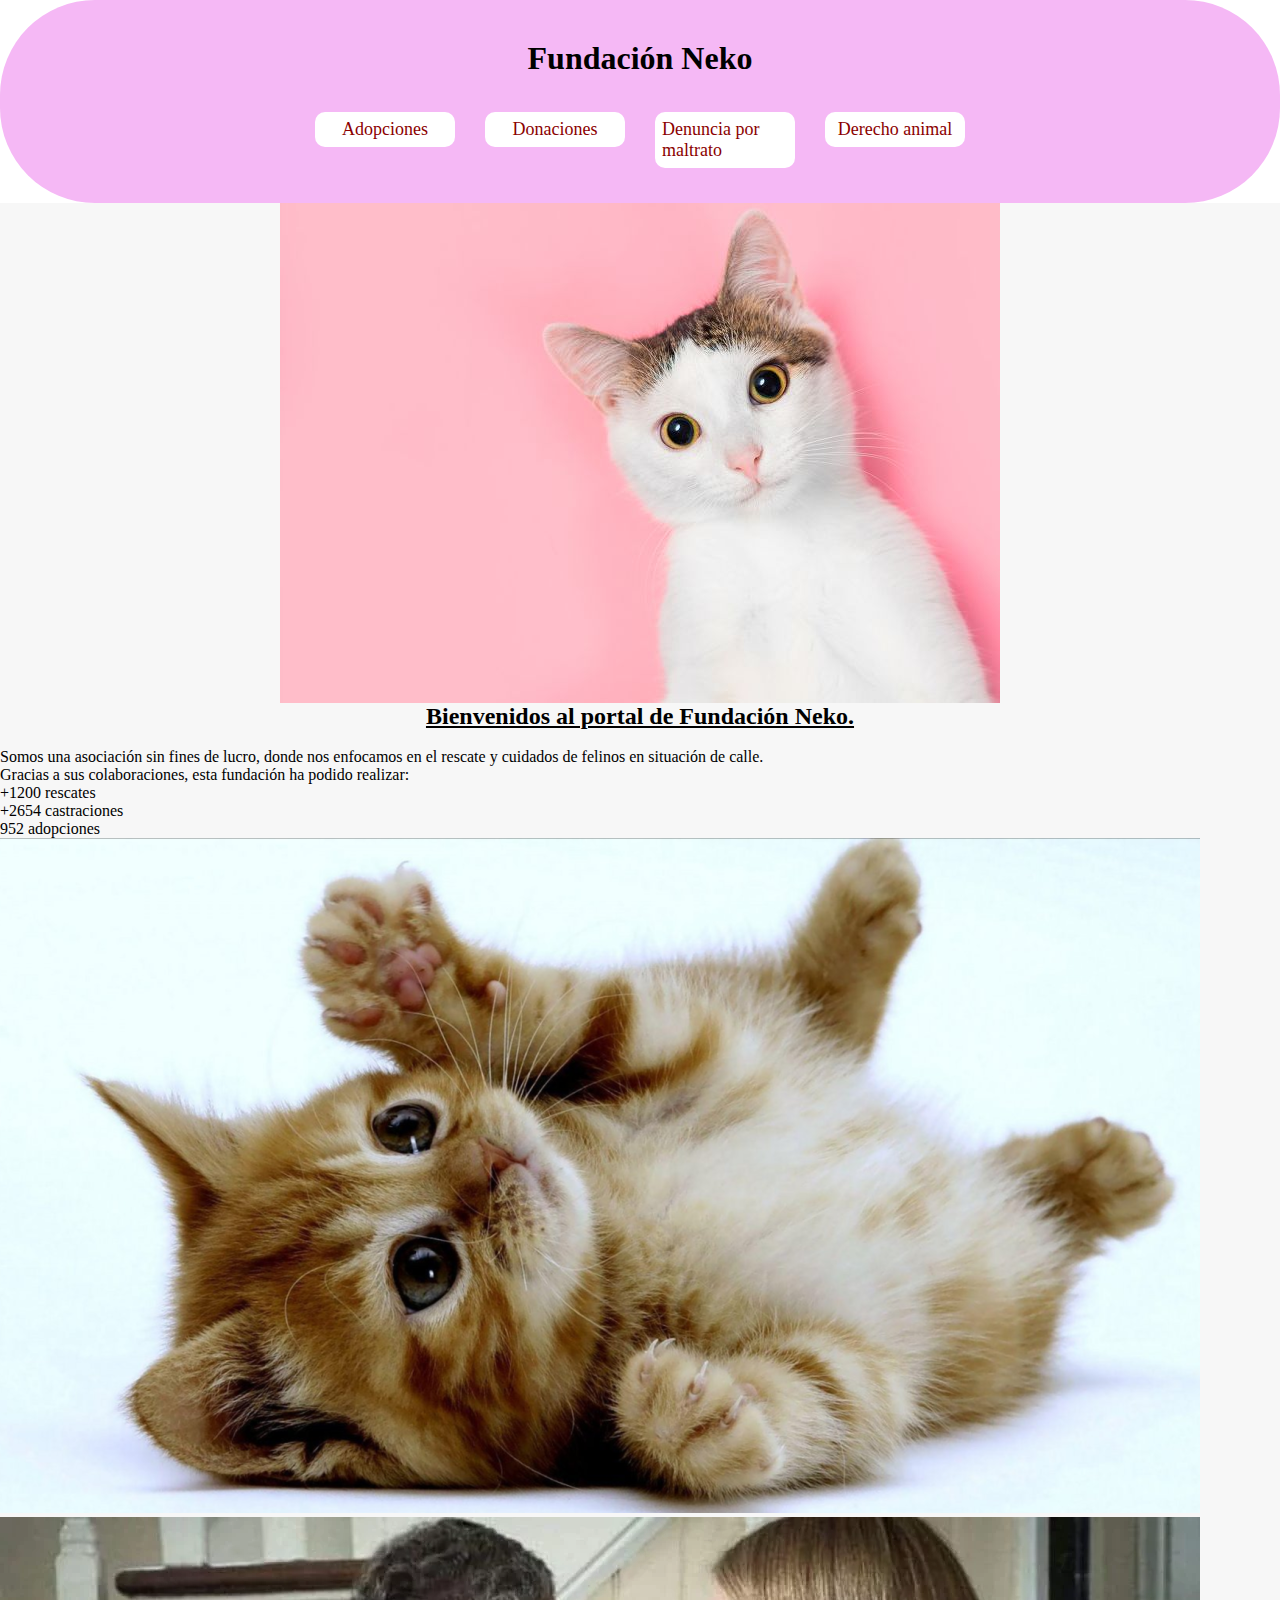
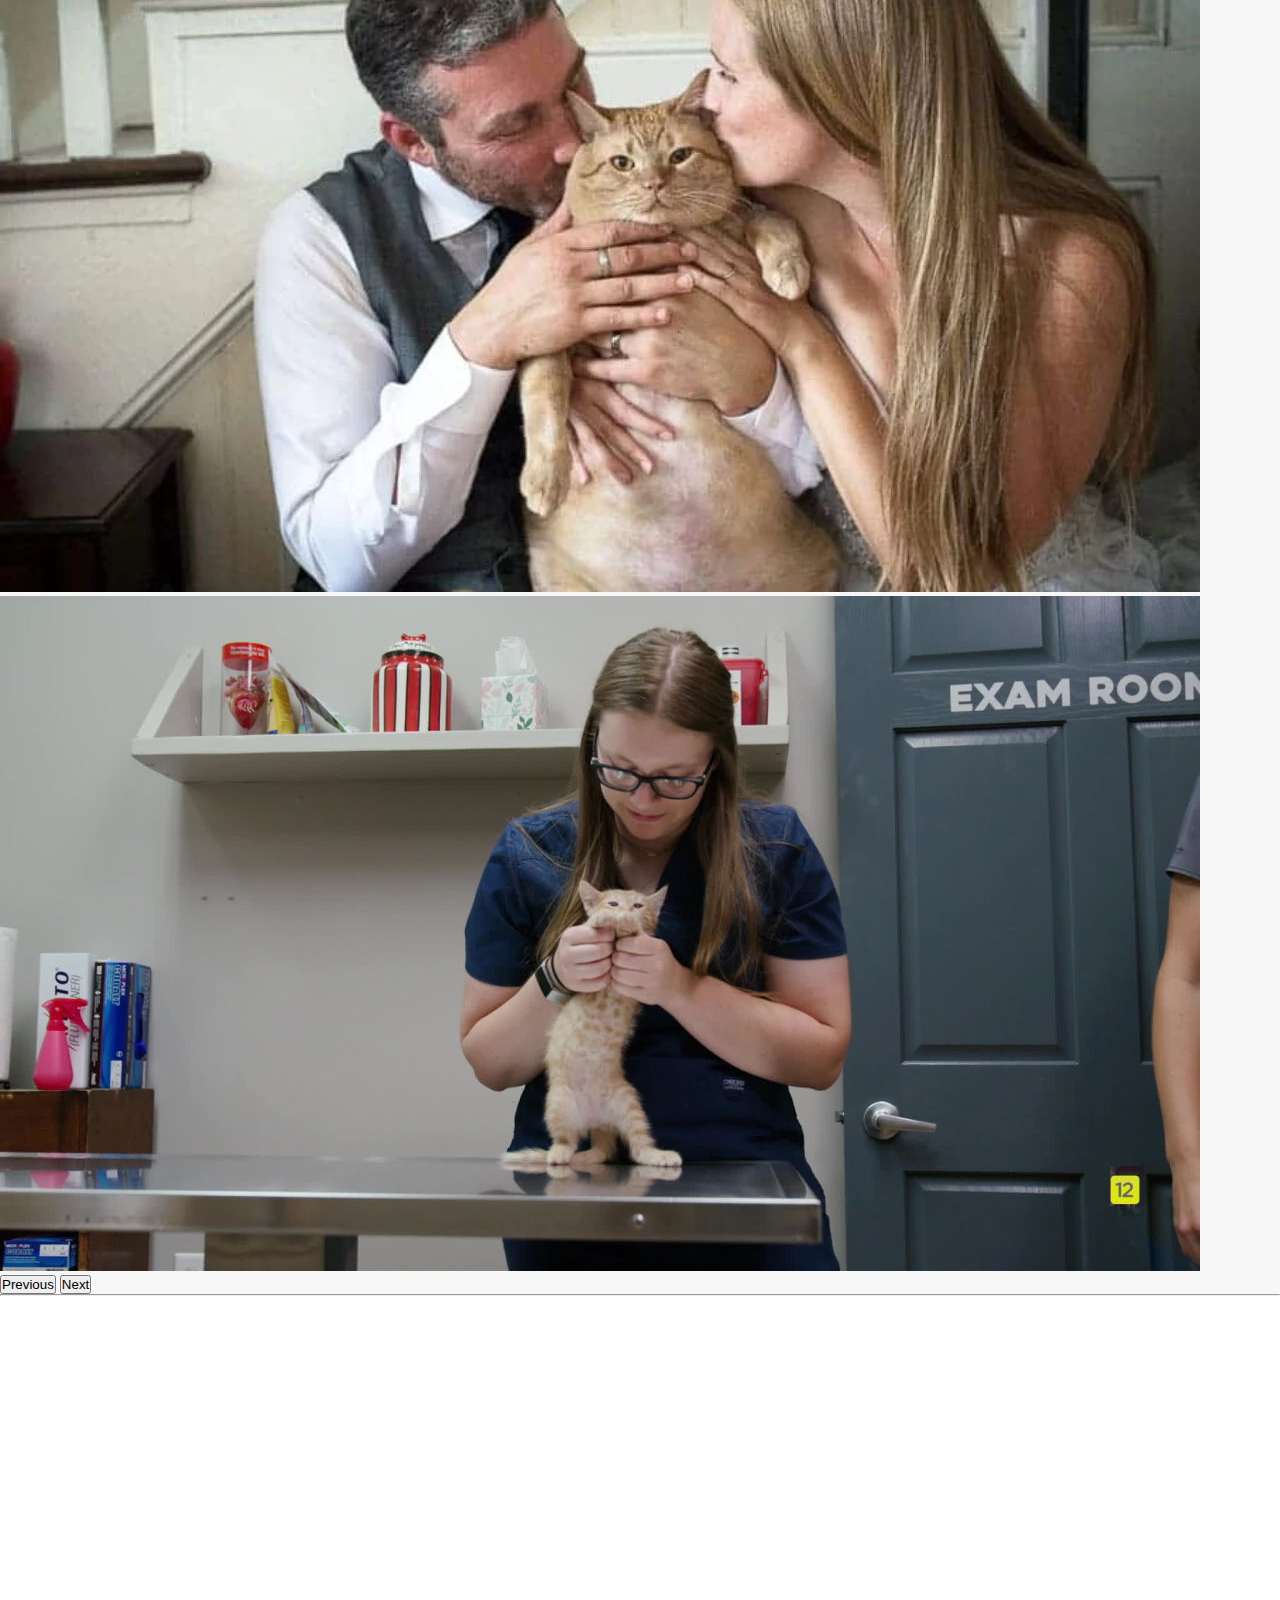
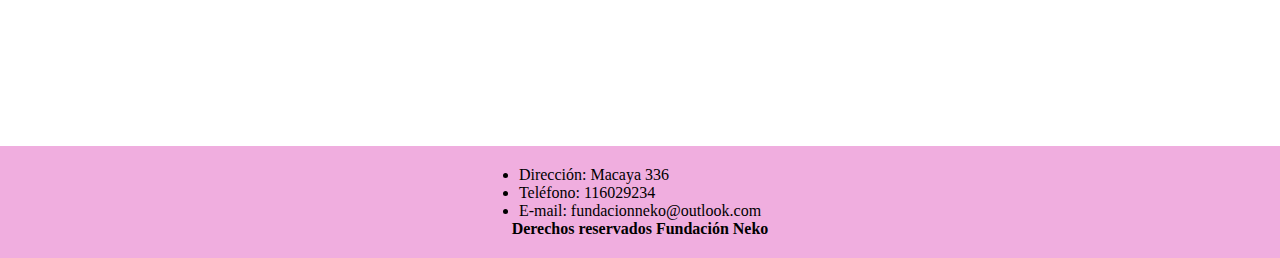
<file: index.html>
<!DOCTYPE html>
<html lang="en">
<head>
    <meta charset="UTF-8">
    <meta name="viewport" content="width=device-width, initial-scale=1.0">
    <title>Fundación Neko</title>
    <link rel="stylesheet" href="./css/style.css">
    <link href="https://cdn.jsdelivr.net/npm/bootstrap@5.3.8/dist/css/bootstrap.min.css" rel="stylesheet" integrity="sha384-sRIl4kxILFvY47J16cr9ZwB07vP4J8+LH7qKQnuqkuIAvNWLzeN8tE5YBujZqJLB" crossorigin="anonymous">
</head>
<body>
    <header>
        <h1>Fundación Neko</h1>
        <div>
            <nav class="link2">
                <ul>
                    <li>
                        <a href="./pages/adoptar.html">Adopciones</a>
                    </li>
                    <li>
                        <a href="./pages/donacion.html">Donaciones</a>
                    </li>
                    <li>
                        <a href="./pages/denuncias.html">Denuncia por maltrato</a>
                    </li>
                    <li>
                        <a href="./pages/derechoanimal.html">Derecho animal</a>
                    </li>
                </ul>
            </nav>
        </div>
    </header>
    <main>
        <section class="minino">
            <img class="blanquito" src="./image/de-donde-vienen-los-gatos.jpg" alt="Imagen de gato de dos colores">
        </section>
        <section>
            <h2>Bienvenidos al portal de Fundación Neko.</h2>
            <p>
                <br> Somos una asociación sin fines de lucro, donde nos enfocamos en el rescate y cuidados de felinos en
                situación de calle.
                <br>Gracias a sus colaboraciones, esta fundación ha podido realizar:
            </p>
        </section>
        <section>
            <ul>
                <li>+1200 rescates</li>
                <li>+2654 castraciones</li>
                <li>952 adopciones</li>
            </ul>
        </section>
        <section>
            <div id="carouselExampleFade" class="carousel slide carousel-fade ester3">
                <div class="carousel-inner">
                    <div class="carousel-item active">
                        <img src="./image/michi1.jpg" class="d-block w-100" alt="gatitonaranja">
                    </div>
                    <div class="carousel-item">
                        <img src="./image/michi2.jpg" class="d-block w-100" alt="gatitoydueña">
                    </div>
                    <div class="carousel-item">
                        <img src="./image/michi3.jpg" class="d-block w-100" alt="veterinario">
                    </div>
                </div>
                <button class="carousel-control-prev" type="button" data-bs-target="#carouselExampleFade" data-bs-slide="prev">
                    <span class="carousel-control-prev-icon" aria-hidden="true"></span>
                    <span class="visually-hidden">Previous</span>
                </button>
                <button class="carousel-control-next" type="button" data-bs-target="#carouselExampleFade" data-bs-slide="next">
                    <span class="carousel-control-next-icon" aria-hidden="true"></span>
                    <span class="visually-hidden">Next</span>
                 </button>
            </div>
        </section>
    </main>
    <hr>
    <aside>
        <div class="mapa">
            <iframe
            src="https://www.google.com/maps/embed?pb=!4v1763528163254!6m8!1m7!1sa3dBkswBoqMpxd2LDzC5KQ!2m2!1d-35.12043183327302!2d-60.49271686217921!3f143.1950893273045!4f-8.36155880416824!5f0.7820865974627469"
            width="600" height="450" style="border:0;" allowfullscreen="" loading="lazy"
            referrerpolicy="no-referrer-when-downgrade"></iframe>
        </div>
    </aside>        
    <footer>
        <ul>
            <li>Dirección: Macaya 336</li>
            <li>Teléfono: 116029234</li>
            <li>E-mail: fundacionneko@outlook.com</li>
        </ul>
        <p><strong>Derechos reservados Fundación Neko</strong></p>
    </footer>
    <script src="https://cdn.jsdelivr.net/npm/bootstrap@5.3.8/dist/js/bootstrap.bundle.min.js" integrity="sha384-FKyoEForCGlyvwx9Hj09JcYn3nv7wiPVlz7YYwJrWVcXK/BmnVDxM+D2scQbITxI" crossorigin="anonymous"></script>
</body>
</html>
</file>
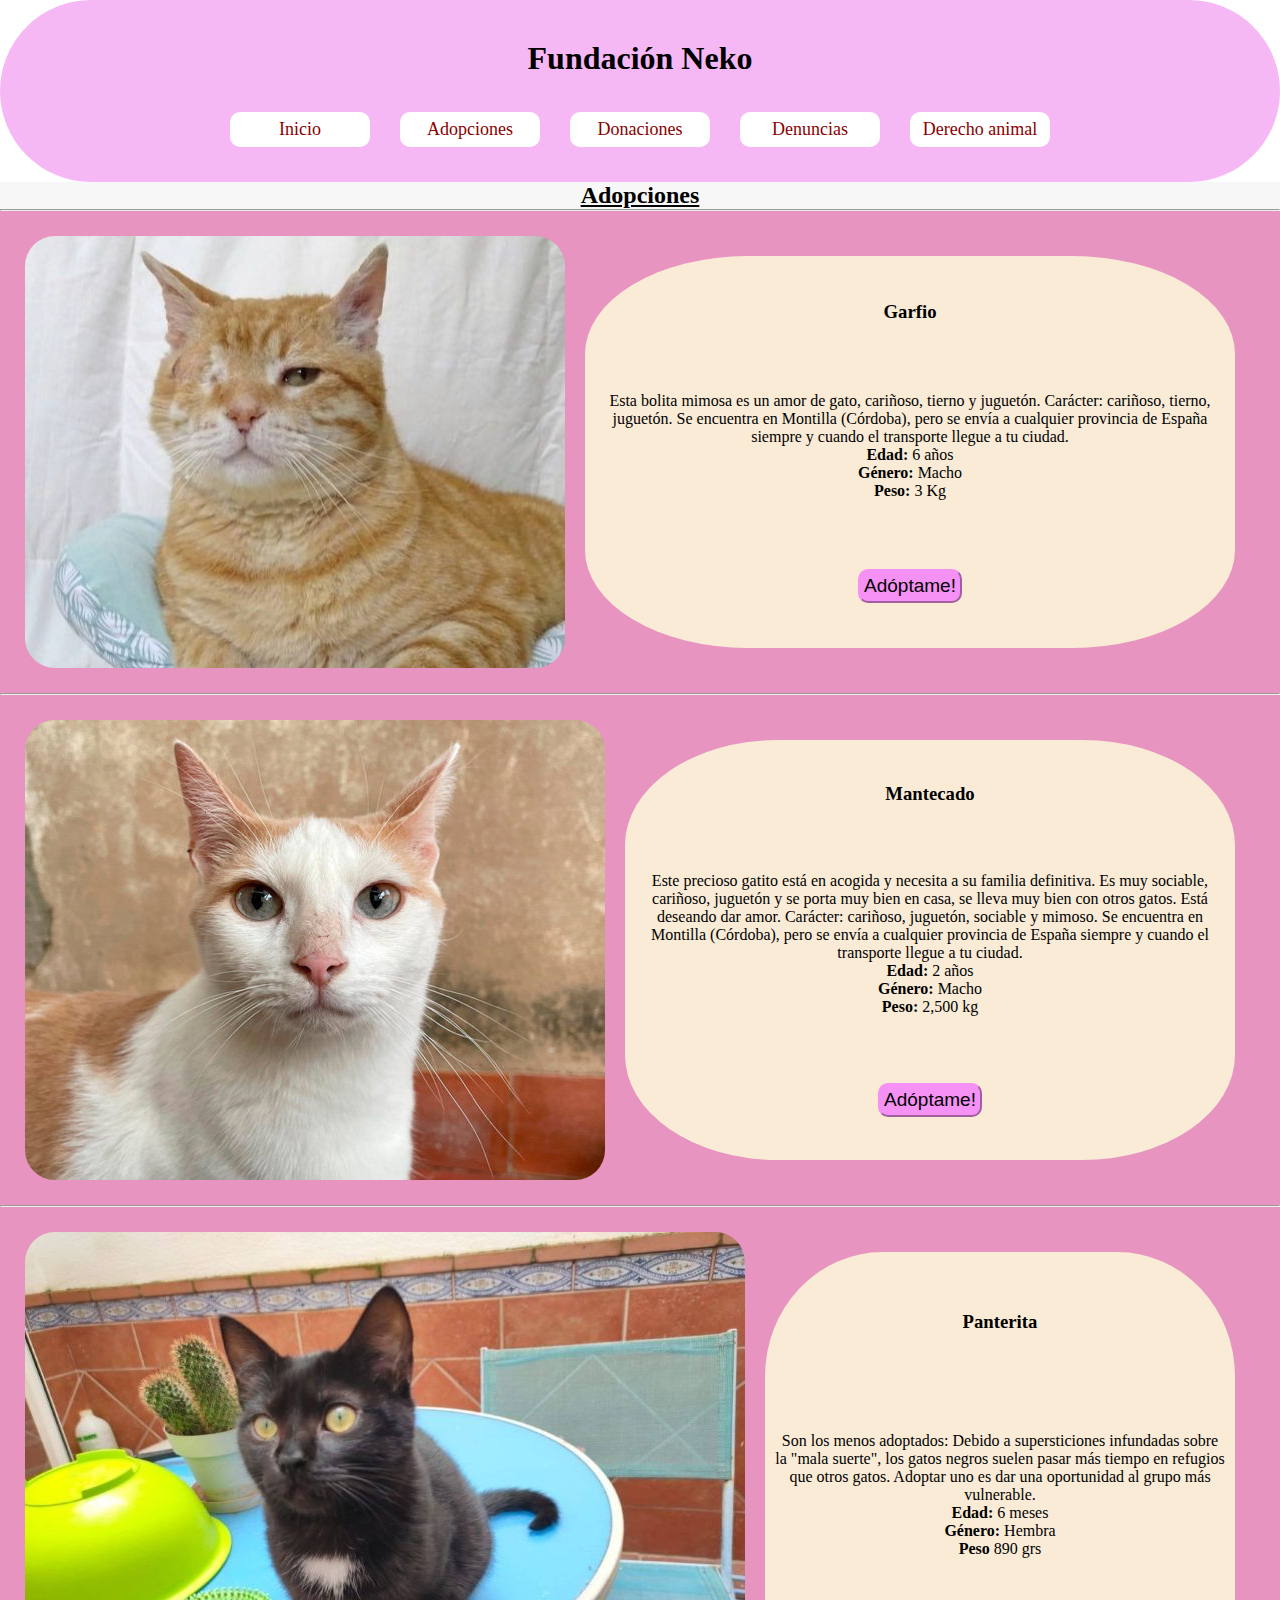
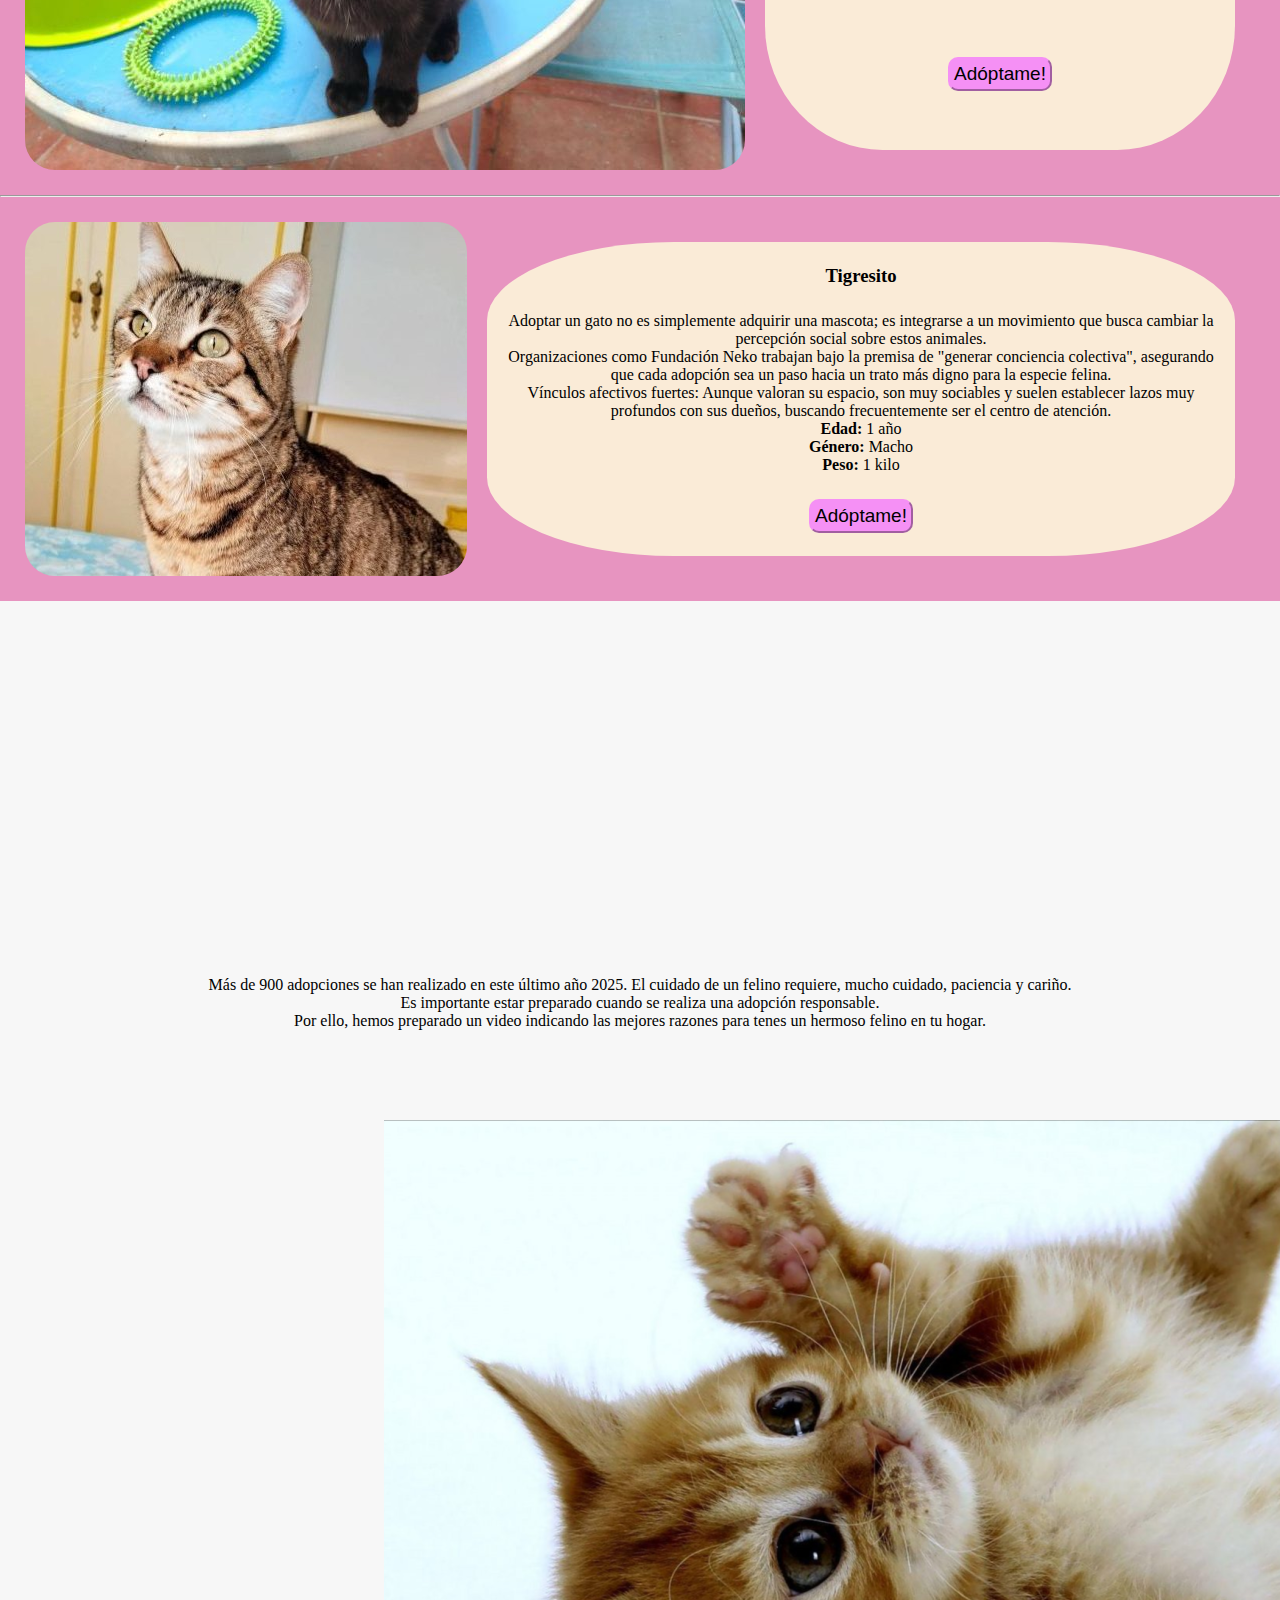
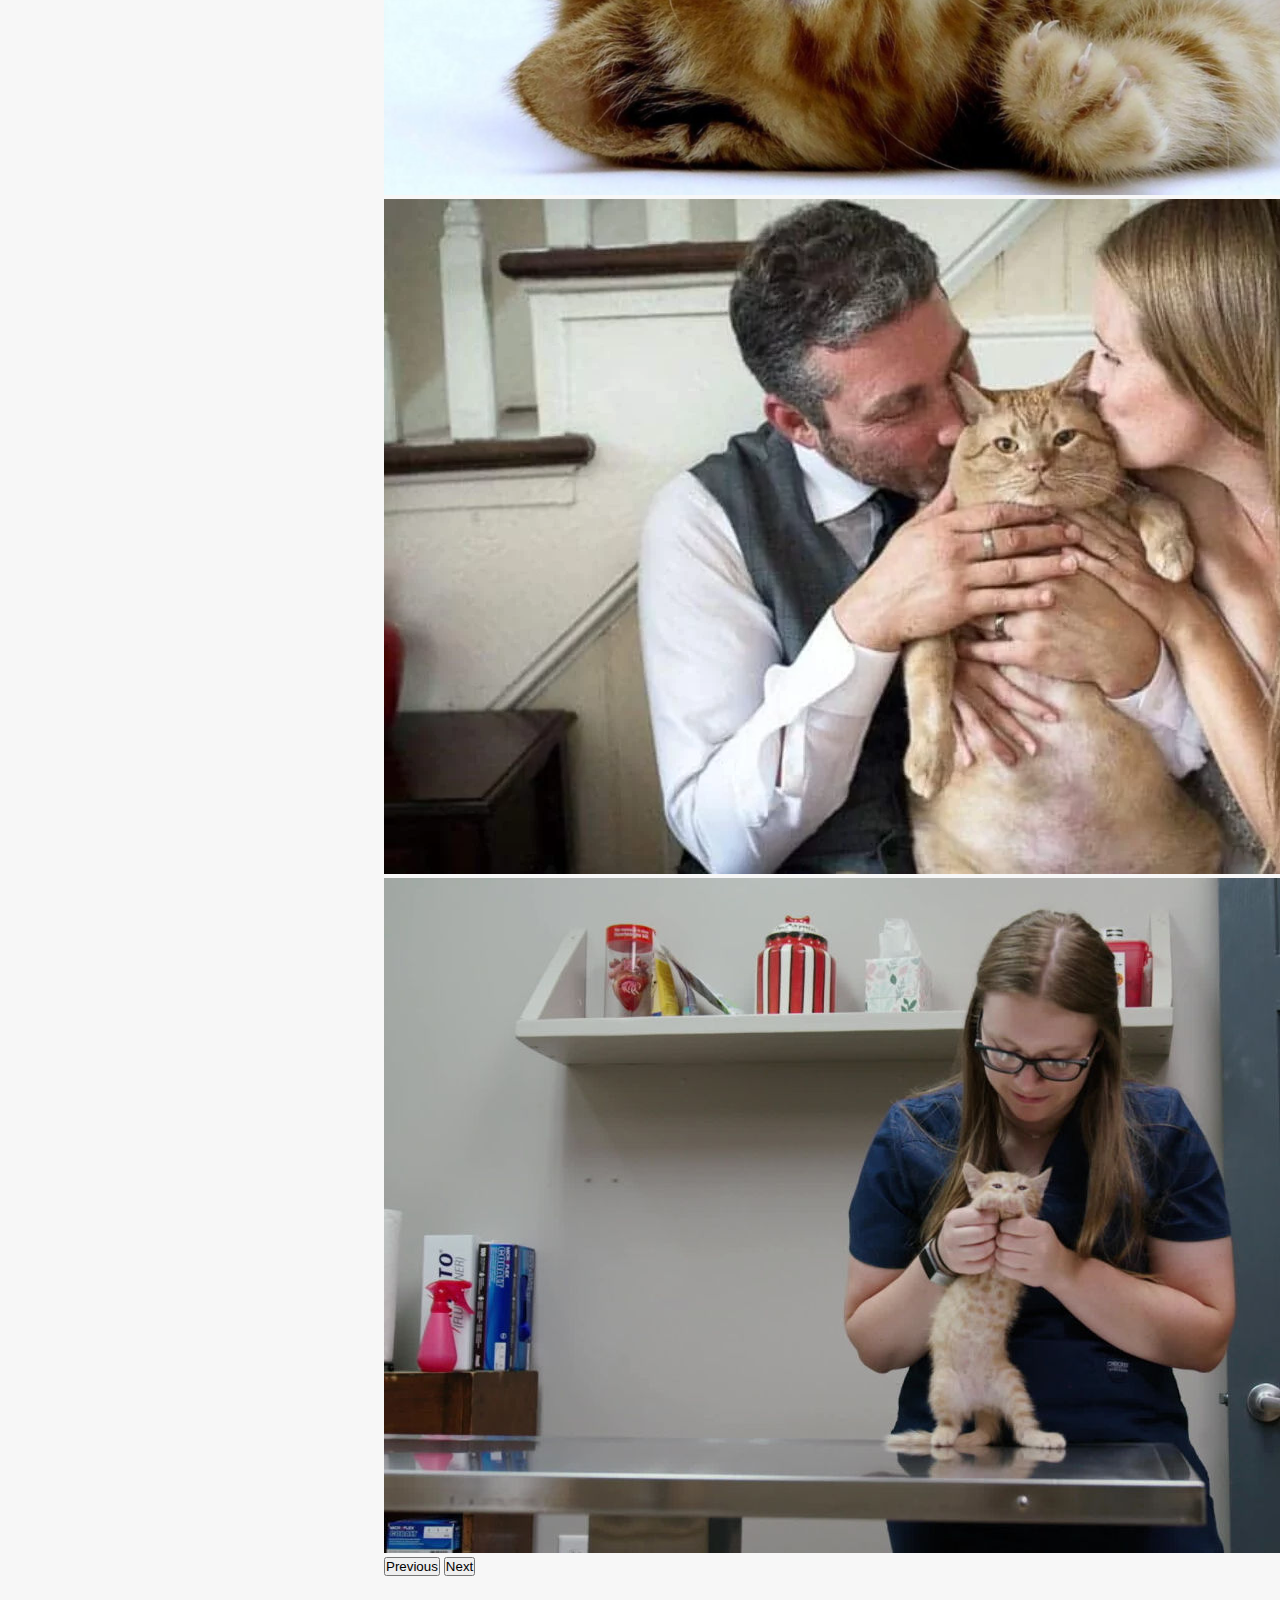
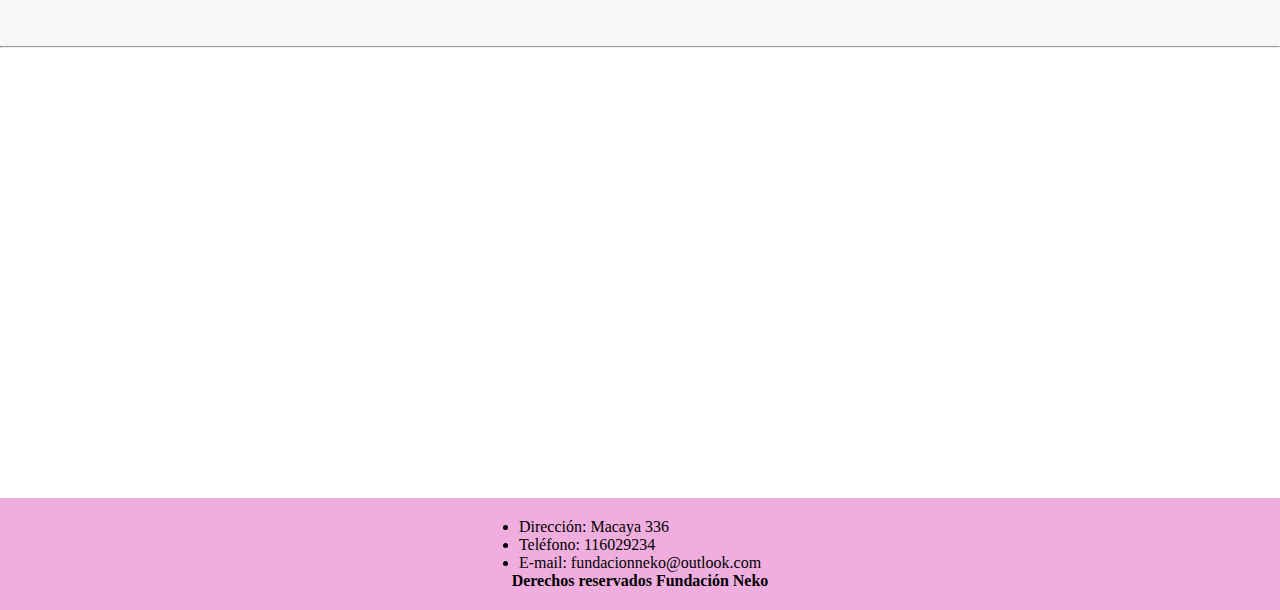
<file: pages/adoptar.html>
<!DOCTYPE html>
<html lang="en">

<head>
    <meta charset="UTF-8">
    <meta name="viewport" content="width=device-width, initial-scale=1.0">
    <title>Adopciones</title>
    <link href="https://cdn.jsdelivr.net/npm/bootstrap@5.3.8/dist/css/bootstrap.min.css" rel="stylesheet" integrity="sha384-sRIl4kxILFvY47J16cr9ZwB07vP4J8+LH7qKQnuqkuIAvNWLzeN8tE5YBujZqJLB" crossorigin="anonymous">
    <link rel="stylesheet" href="../css/style.css">
</head>
<body>
    <header>
        <h1>Fundación Neko</h1>
        <div>
            <nav class="link2">
                <ul>
                    <li>
                        <a href="../index.html">Inicio</a>
                    </li>
                    <li>
                        <a href="./adoptar.html">Adopciones</a>
                    </li>
                    <li>
                        <a href="./donacion.html">Donaciones</a>
                    </li>
                    <li>
                        <a href="./denuncias.html">Denuncias</a>
                    </li>
                    <li>
                        <a href="./derechoanimal.html">Derecho animal</a>
                    </li>
                </ul>
            </nav>
        </div>
    </header>
    <main>
        <h2>Adopciones</h2>
        <hr>
        <section class="cuerpoadopcion">
            <div class="adopcionescat">
                <img class="img1" src="../image/adopcion 1 garfio.jpg" alt="Garfio">
                <div class="adopt1"> 
                    <h3>Garfio</h3>
                    <p class="adopt2">
                        Esta bolita mimosa es un amor de gato, cariñoso, tierno y juguetón.
                        Carácter: cariñoso, tierno, juguetón.
                        Se encuentra en Montilla (Córdoba), pero se envía a cualquier provincia de España siempre y cuando el transporte llegue a tu ciudad.
                       <br><strong>Edad:</strong> 6 años
                       <br><strong>Género:</strong> Macho
                       <br><strong>Peso:</strong> 3 Kg
                    </p>
                    <button class="boton">Adóptame!</button>
                </div>
            </div>
            <hr>
            <div class="adopcionescat">
                <img class="img1" src="../image/adopcion 2.jpg" alt="Mantecado">
                <div class="adopt1">
                    <h3>Mantecado</h3>
                    <p>
                        Este precioso gatito está en acogida y necesita a su familia definitiva. Es muy sociable, cariñoso, juguetón y se porta muy bien en casa, se lleva muy bien con otros gatos. Está deseando dar amor.
                        Carácter: cariñoso, juguetón, sociable y mimoso.
                        Se encuentra en Montilla (Córdoba), pero se envía a cualquier provincia de España siempre y cuando el transporte llegue a tu ciudad.
                        <br><strong>Edad:</strong> 2 años
                        <br><strong>Género:</strong> Macho
                        <br><strong>Peso:</strong> 2,500 kg
                    </p>
                    <button class="boton">Adóptame!</button>
                </div>
            </div>
            <hr>
            <div class="adopcionescat">
                <img class="img1" src="../image/adopcion 3pantera.jpg" alt="Pantera">
                <div class="adopt1">
                    <h3>Panterita</h3>
                    <p>
                        Son los menos adoptados: Debido a supersticiones infundadas sobre la "mala suerte", los gatos negros suelen pasar más tiempo en refugios que otros gatos. 
                        Adoptar uno es dar una oportunidad al grupo más vulnerable.
                        <br><strong>Edad:</strong> 6 meses
                        <br><strong>Género:</strong> Hembra
                        <br><strong>Peso</strong> 890 grs
                    </p>
                    <button class="boton">Adóptame!</button>
                </div>
            </div>
            <hr>
            <div class="adopcionescat">
                <img class="img1" src="../image/adopcion 4tigresito.jpg" alt="Tigresito">
                <div class="adopt1">
                    <h3>Tigresito</h3>
                    <p>
                        Adoptar un gato no es simplemente adquirir una mascota; es integrarse a un movimiento que busca cambiar la percepción social sobre estos animales. 
                        <br>Organizaciones como Fundación Neko trabajan bajo la premisa de "generar conciencia colectiva", asegurando que cada adopción sea un paso hacia un trato más digno para la especie felina.
                        <br>Vínculos afectivos fuertes: Aunque valoran su espacio, son muy sociables y suelen establecer lazos muy profundos con sus dueños, 
                        buscando frecuentemente ser el centro de atención.
                        <br><strong>Edad:</strong> 1 año
                        <br><strong>Género:</strong> Macho
                        <br><strong> Peso:</strong> 1 kilo
                    </p>
                    <button class="boton">Adóptame!</button>
                </div>
            </div>
        </section>
        <div class="videocat">
            <iframe width="560" height="315" src="https://www.youtube.com/embed/cNE1ZHIylkY?si=CpvoVI4Bv6gSAH8X"
            title="YouTube video player" frameborder="0"
            allow="accelerometer; autoplay; clipboard-write; encrypted-media; gyroscope; picture-in-picture; web-share"
            referrerpolicy="strict-origin-when-cross-origin" allowfullscreen></iframe>
        </div>
        <section class="esqcat2">    
            <p>Más de 900 adopciones se han realizado en este último año 2025. El cuidado de un felino requiere, mucho
                cuidado, paciencia y cariño.
                <br> Es importante estar preparado cuando se realiza una adopción responsable.
                <br>Por ello, hemos preparado un video indicando las mejores razones para tenes un hermoso felino en tu
                hogar.
            </p>
        </section>
        <section class="ester4">
            <div id="carouselExampleFade" class="carousel slide carousel-fade ester3">
                <div class="carousel-inner">
                    <div class="carousel-item active">
                        <img src="../image/michi1.jpg" class="d-block w-100" alt="gatitonaranja">
                    </div>
                    <div class="carousel-item">
                        <img src="../image/michi2.jpg" class="d-block w-100" alt="gatitoydueña">
                    </div>
                    <div class="carousel-item">
                        <img src="../image/michi3.jpg" class="d-block w-100" alt="veterinario">
                    </div>
                </div>
                <button class="carousel-control-prev" type="button" data-bs-target="#carouselExampleFade" data-bs-slide="prev">
                    <span class="carousel-control-prev-icon" aria-hidden="true"></span>
                    <span class="visually-hidden">Previous</span>
                </button>
                <button class="carousel-control-next" type="button" data-bs-target="#carouselExampleFade" data-bs-slide="next">
                    <span class="carousel-control-next-icon" aria-hidden="true"></span>
                    <span class="visually-hidden">Next</span>
                 </button>
            </div>
        </section>
    </main>
    <hr>
    <aside>
        <div class="mapa">
            <iframe
            src="https://www.google.com/maps/embed?pb=!4v1763528163254!6m8!1m7!1sa3dBkswBoqMpxd2LDzC5KQ!2m2!1d-35.12043183327302!2d-60.49271686217921!3f143.1950893273045!4f-8.36155880416824!5f0.7820865974627469"
            width="600" height="450" style="border:0;" allowfullscreen="" loading="lazy"
            referrerpolicy="no-referrer-when-downgrade"></iframe>
        </div>
    </aside>    
    <footer>
        <ul>
            <li>Dirección: Macaya 336</li>
            <li>Teléfono: 116029234</li>
            <li>E-mail: fundacionneko@outlook.com</li>
        </ul>
        <strong>Derechos reservados Fundación Neko</strong>
    </footer>
    <script src="https://cdn.jsdelivr.net/npm/bootstrap@5.3.8/dist/js/bootstrap.bundle.min.js" integrity="sha384-FKyoEForCGlyvwx9Hj09JcYn3nv7wiPVlz7YYwJrWVcXK/BmnVDxM+D2scQbITxI" crossorigin="anonymous"></script>
</body>
</html>
</file>
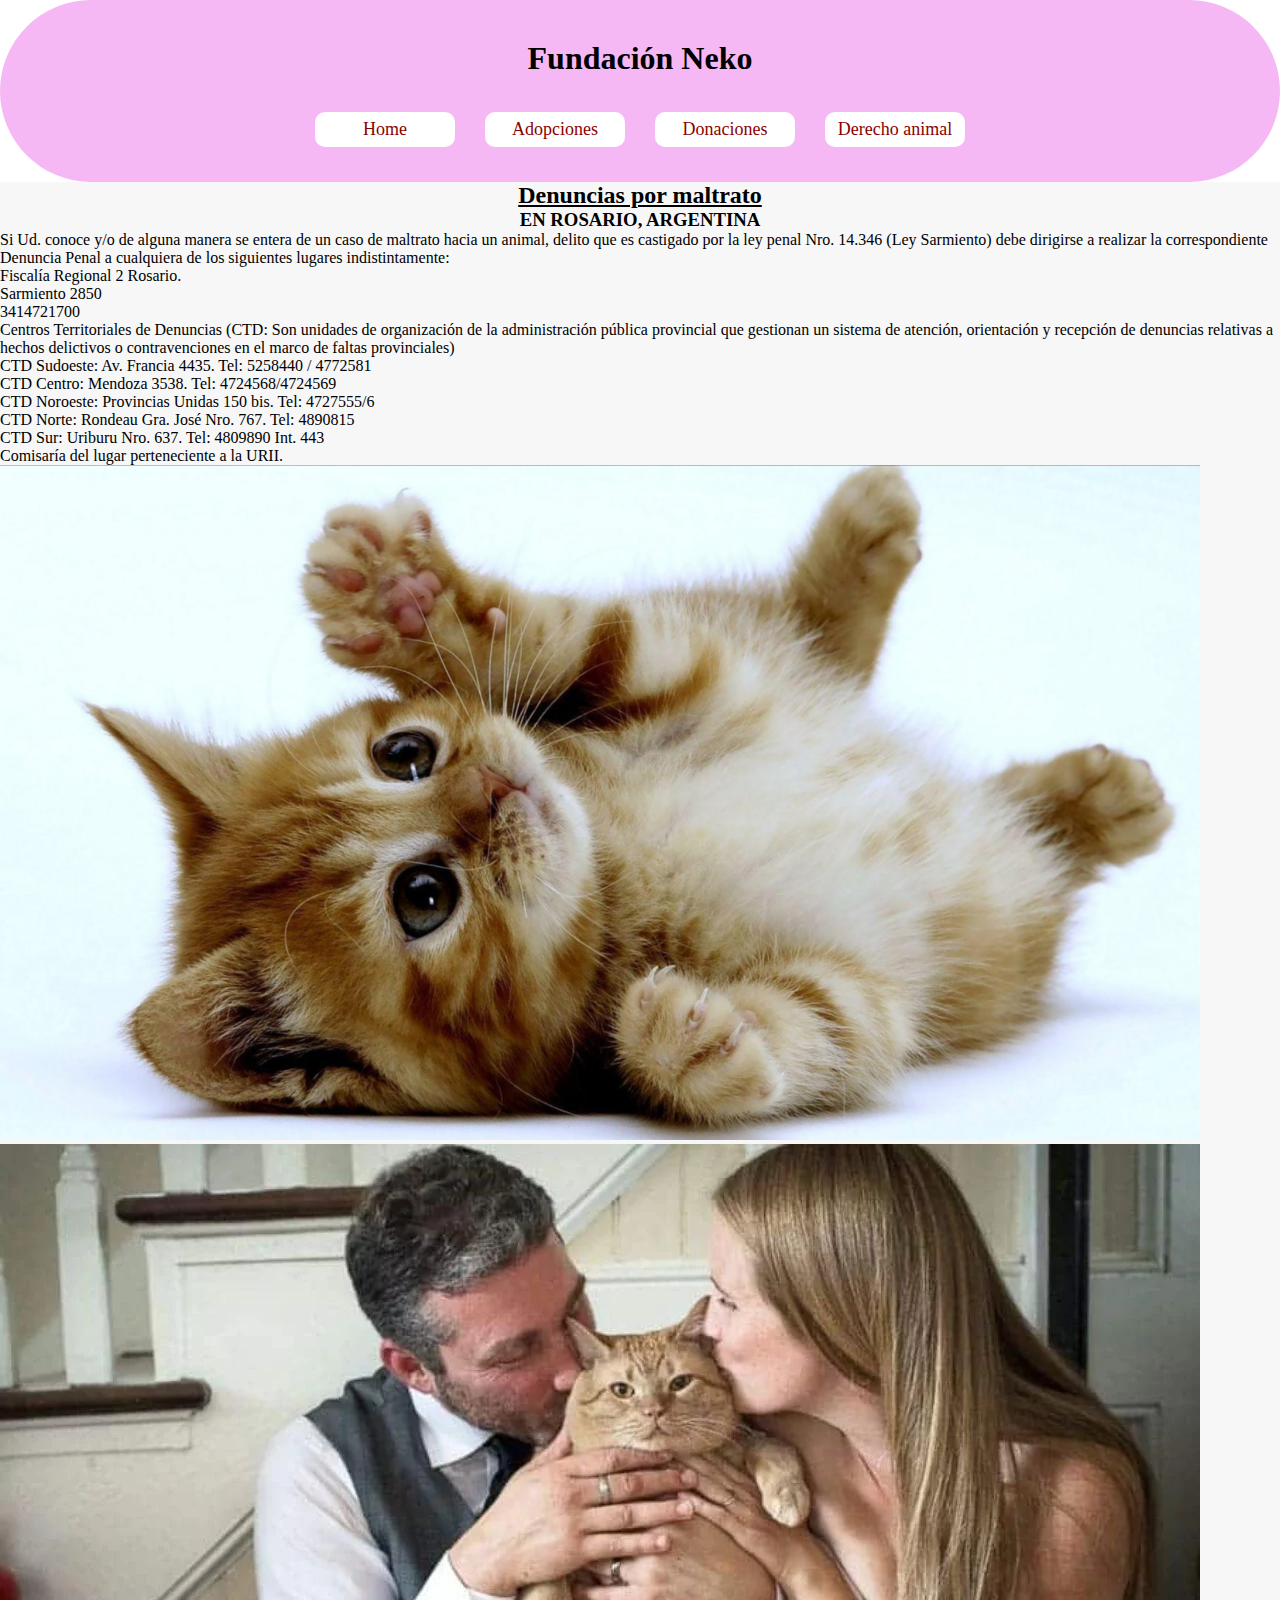
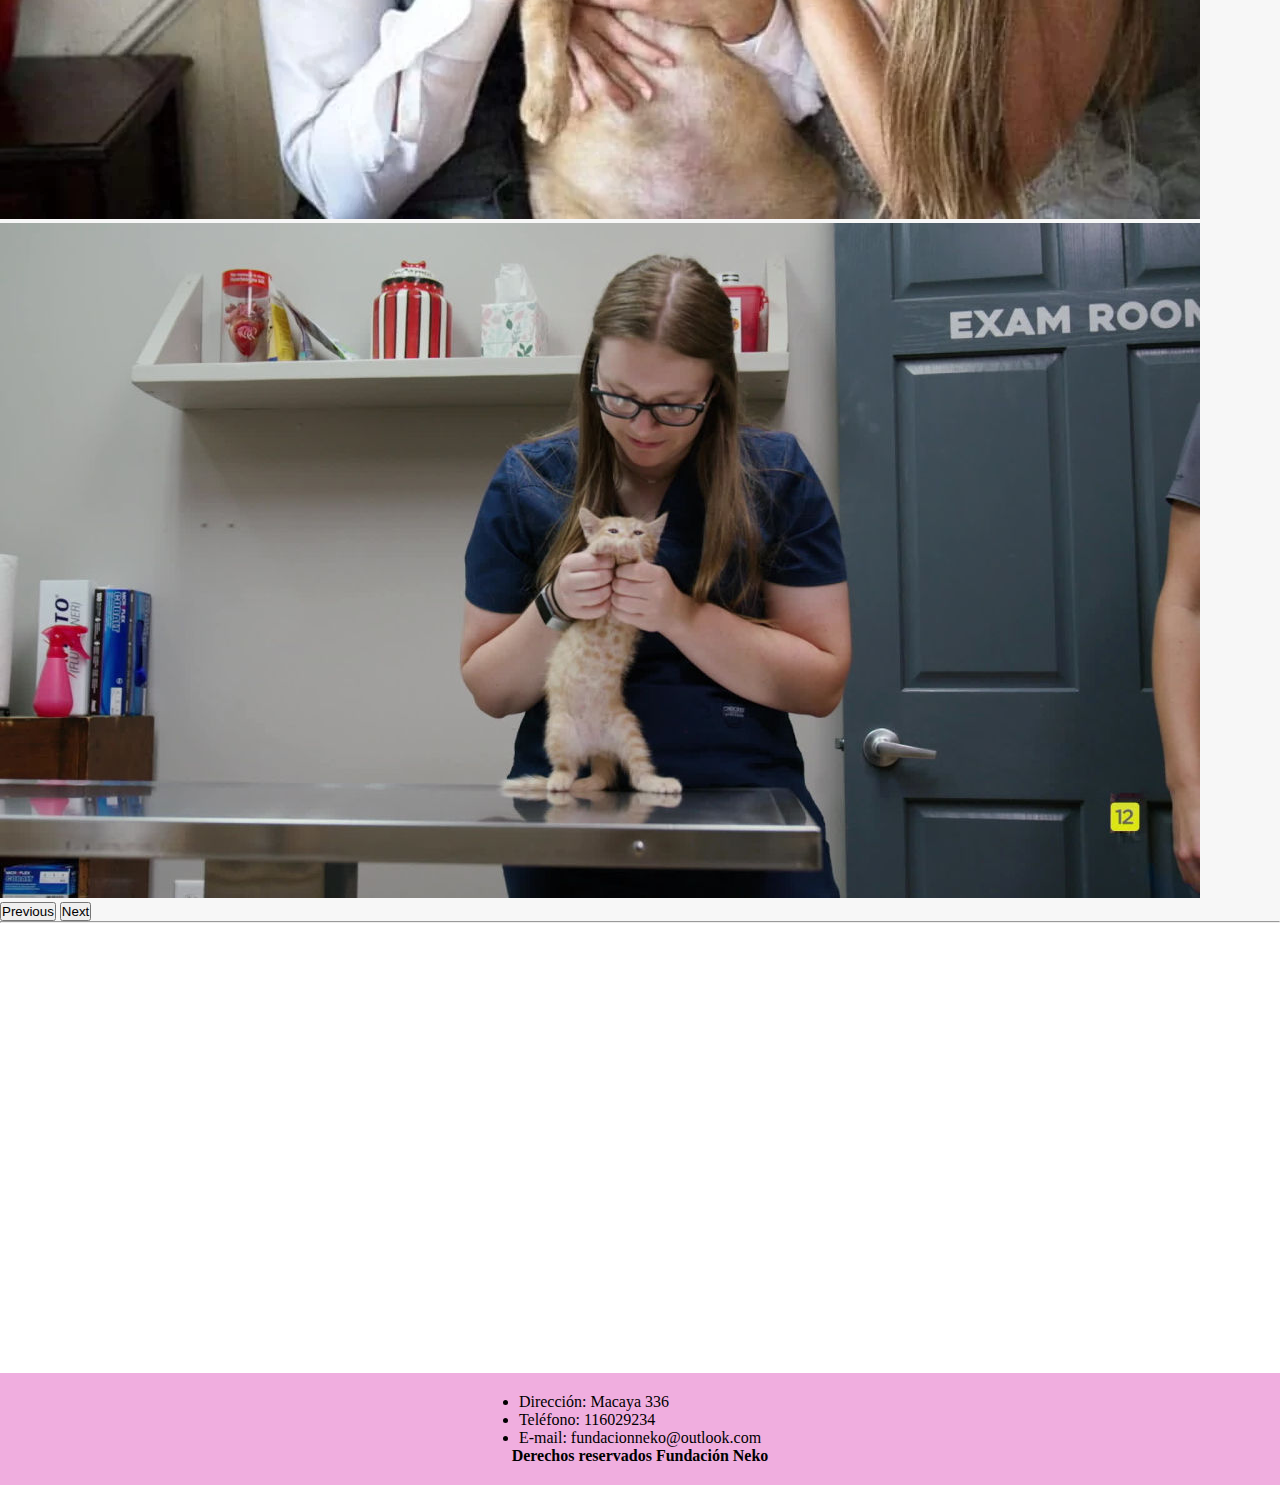
<file: pages/denuncias.html>
<!DOCTYPE html>
<html lang="en">

<head>
    <meta charset="UTF-8">
    <meta name="viewport" content="width=device-width, initial-scale=1.0">
    <title>Denuncias por maltraro</title>
    <link href="https://cdn.jsdelivr.net/npm/bootstrap@5.3.8/dist/css/bootstrap.min.css" rel="stylesheet" integrity="sha384-sRIl4kxILFvY47J16cr9ZwB07vP4J8+LH7qKQnuqkuIAvNWLzeN8tE5YBujZqJLB" crossorigin="anonymous">
    <link rel="stylesheet" href="../css/style.css">
</head>
<body>
    <header>
        <h1>Fundación Neko</h1>
        <nav class="link2">
            <ul>
                <li>
                    <a href="../index.html">Home</a>
                </li>
                <li>
                    <a href="./adoptar.html">Adopciones</a>
                </li>
                <li>
                    <a href="./donacion.html">Donaciones</a>
                </li>
                <li>
                    <a href="./derechoanimal.html">Derecho animal</a>
                </li>
            </ul>
        </nav>
    </header>
    <main>
        <section class="ester1">
            <div>
                <h2>Denuncias por maltrato</h2>
            </div>
            <div>
                <h3>EN ROSARIO, ARGENTINA</h3>
                <p>Si Ud. conoce y/o de alguna manera se entera de un caso de maltrato hacia un animal, delito que es
                    castigado por la ley penal Nro. 14.346 (Ley Sarmiento) debe dirigirse a realizar la correspondiente
                    Denuncia Penal a cualquiera de los siguientes lugares indistintamente:
                </p>
            </div>
            <div>
                <ol>
                    <li>Fiscalía Regional 2 Rosario. <br>Sarmiento 2850 <br>3414721700</li>
                    <li>Centros Territoriales de Denuncias (CTD: Son unidades de organización de la administración
                        pública provincial que gestionan un sistema de atención, orientación y recepción de denuncias
                        relativas a hechos delictivos o contravenciones en el marco de faltas provinciales)</li>
                    <ul class="michi">
                        <li>CTD Sudoeste: Av. Francia 4435. Tel: 5258440 / 4772581</li>
                        <li>CTD Centro: Mendoza 3538. Tel: 4724568/4724569</li>
                        <li>CTD Noroeste: Provincias Unidas 150 bis. Tel: 4727555/6</li>
                        <li>CTD Norte: Rondeau Gra. José Nro. 767. Tel: 4890815</li>
                        <li>CTD Sur: Uriburu Nro. 637. Tel: 4809890 Int. 443</li>
                    </ul>
                    <li>Comisaría del lugar perteneciente a la URII.</li>
                </ol>
            </div>
        </section>
        <section>
            <div id="carouselExampleFade" class="carousel slide carousel-fade ester3">
                <div class="carousel-inner">
                    <div class="carousel-item active">
                        <img src="../image/michi1.jpg" class="d-block w-100" alt="gatitonaranja">
                    </div>
                    <div class="carousel-item">
                        <img src="../image/michi2.jpg" class="d-block w-100" alt="gatitoydueña">
                    </div>
                    <div class="carousel-item">
                        <img src="../image/michi3.jpg" class="d-block w-100" alt="veterinario">
                    </div>
                </div>
                <button class="carousel-control-prev" type="button" data-bs-target="#carouselExampleFade" data-bs-slide="prev">
                    <span class="carousel-control-prev-icon" aria-hidden="true"></span>
                    <span class="visually-hidden">Previous</span>
                </button>
                <button class="carousel-control-next" type="button" data-bs-target="#carouselExampleFade" data-bs-slide="next">
                    <span class="carousel-control-next-icon" aria-hidden="true"></span>
                    <span class="visually-hidden">Next</span>
                 </button>
            </div>
        </section>
    </main>
    <hr>
    <aside>
        <div class="mapa">
            <iframe
            src="https://www.google.com/maps/embed?pb=!4v1763528163254!6m8!1m7!1sa3dBkswBoqMpxd2LDzC5KQ!2m2!1d-35.12043183327302!2d-60.49271686217921!3f143.1950893273045!4f-8.36155880416824!5f0.7820865974627469"
            width="600" height="450" style="border:0;" allowfullscreen="" loading="lazy"
            referrerpolicy="no-referrer-when-downgrade"></iframe>
        </div>
    </aside>    
    <footer>
        <ul>
            <li>Dirección: Macaya 336</li>
            <li>Teléfono: 116029234</li>
            <li>E-mail: fundacionneko@outlook.com</li>
        </ul>
        <p><strong>Derechos reservados Fundación Neko</strong></p>
    </footer>
    <script src="https://cdn.jsdelivr.net/npm/bootstrap@5.3.8/dist/js/bootstrap.bundle.min.js" integrity="sha384-FKyoEForCGlyvwx9Hj09JcYn3nv7wiPVlz7YYwJrWVcXK/BmnVDxM+D2scQbITxI" crossorigin="anonymous"></script>
</body>
</html>
</file>
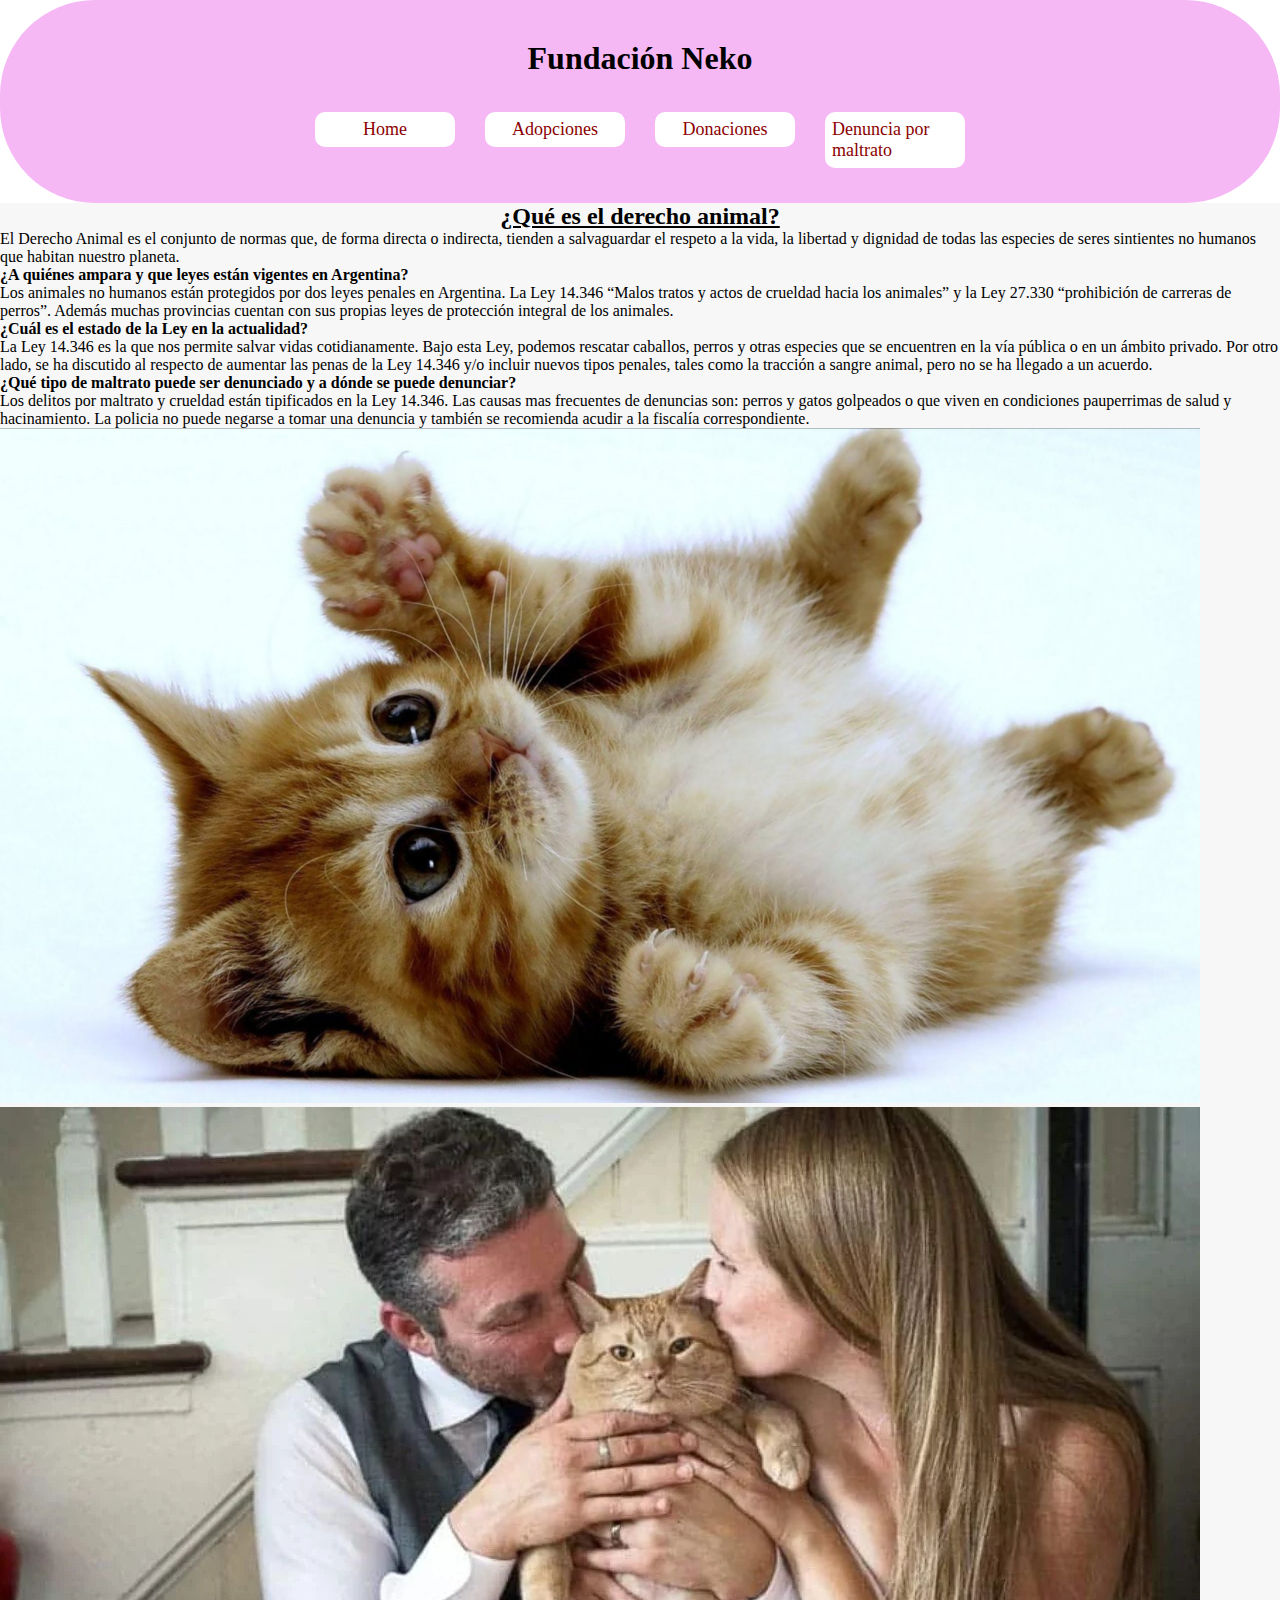
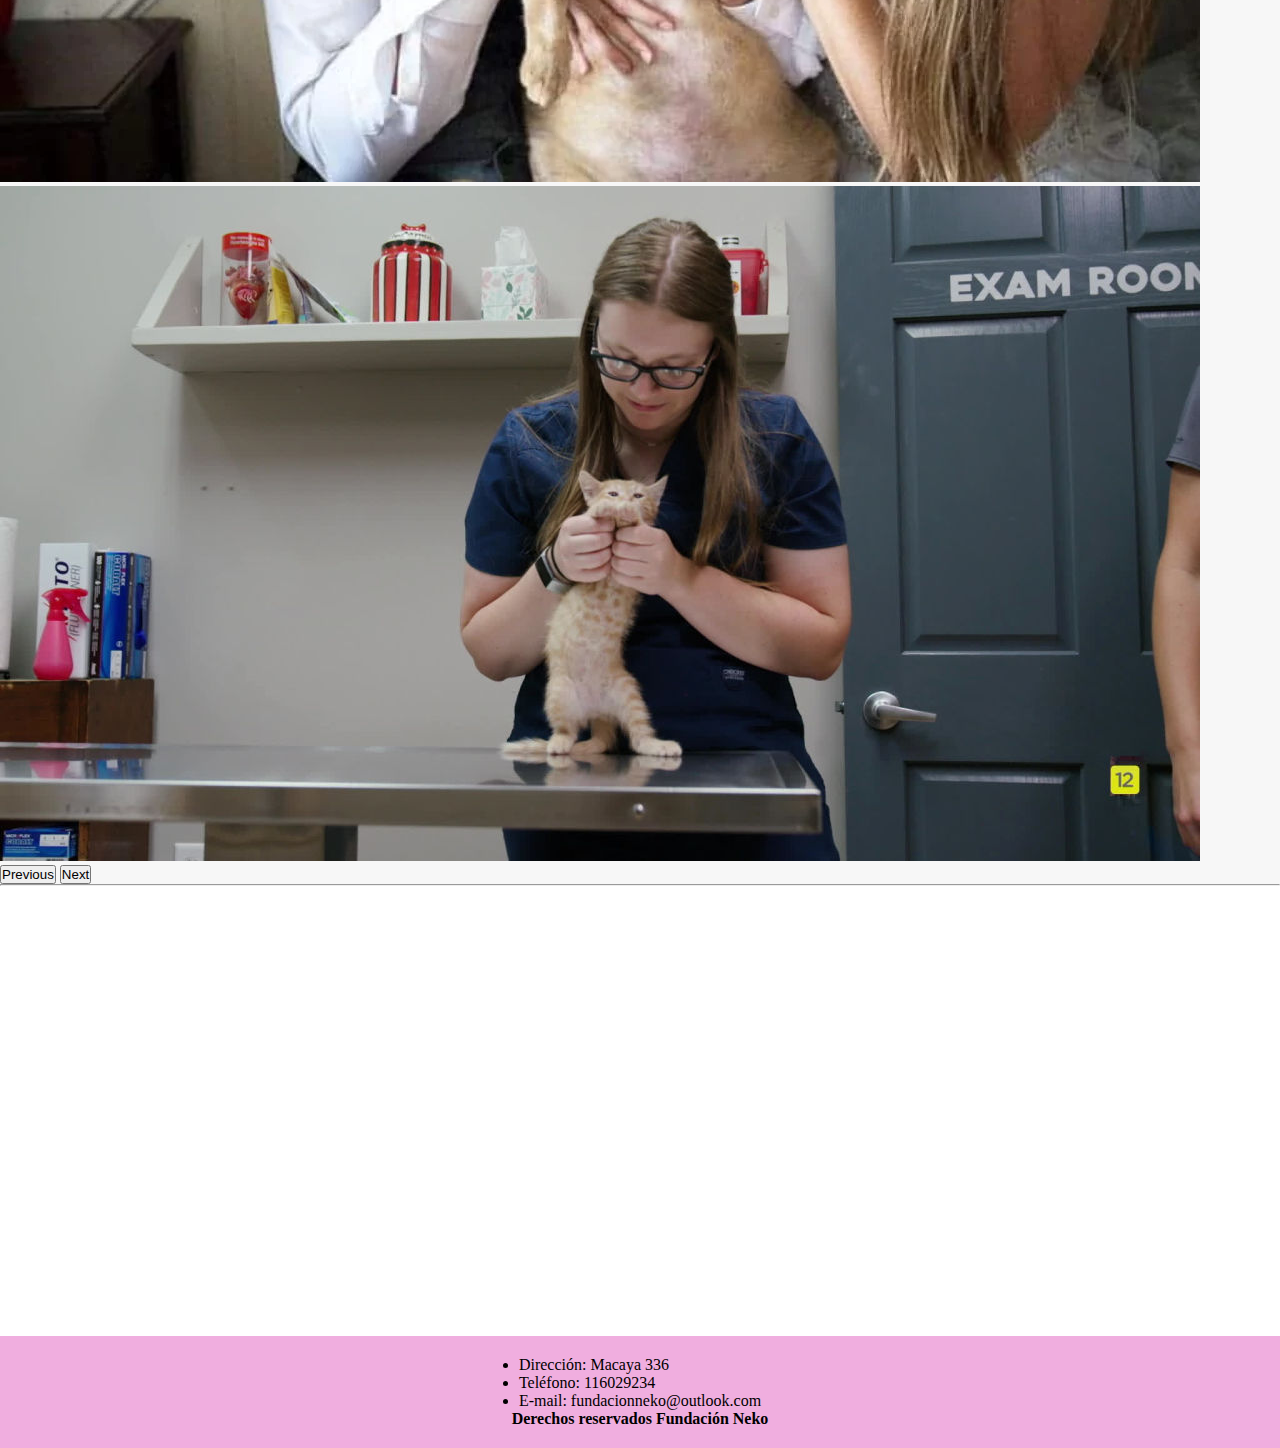
<file: pages/derechoanimal.html>
<!DOCTYPE html>
<html lang="en">

<head>
    <meta charset="UTF-8">
    <meta name="viewport" content="width=device-width, initial-scale=1.0">
    <title>Derecho animal</title>
    <link href="https://cdn.jsdelivr.net/npm/bootstrap@5.3.8/dist/css/bootstrap.min.css" rel="stylesheet" integrity="sha384-sRIl4kxILFvY47J16cr9ZwB07vP4J8+LH7qKQnuqkuIAvNWLzeN8tE5YBujZqJLB" crossorigin="anonymous">
    <link rel="stylesheet" href="../css/style.css">
</head>
<body>
    <header>
        <h1>Fundación Neko</h1>
        <nav class="link2">
            <ul>
                <li>
                    <a href="../index.html">Home</a>
                </li>
                <li>
                    <a href="./adoptar.html">Adopciones</a>
                </li>
                <li>
                    <a href="./donacion.html">Donaciones</a>
                </li>
                <li>
                    <a href="./denuncias.html">Denuncia por maltrato</a>
                </li>
            </ul>
        </nav>
    </header>
    <main>
        <section class="ester1">
            <div>
                <h2>¿Qué es el derecho animal?</h2>
                <p>El Derecho Animal es el conjunto de normas que, de forma directa o indirecta, tienden a salvaguardar
                    el respeto a la vida, la libertad y dignidad de todas las especies de seres sintientes no humanos
                    que habitan nuestro planeta.
                </p>
                <p><strong>¿A quiénes ampara y que leyes están vigentes en Argentina?</strong></p>
                <p>Los animales no humanos están protegidos por dos leyes penales en Argentina. La Ley 14.346 “Malos
                    tratos y actos de crueldad hacia los animales” y la Ley 27.330 “prohibición de carreras de perros”.
                    Además muchas provincias cuentan con sus propias leyes de protección integral de los animales.
                </p>
                <p><strong>¿Cuál es el estado de la Ley en la actualidad?</strong></p>
                <p>La Ley 14.346 es la que nos permite salvar vidas cotidianamente. Bajo esta Ley, podemos rescatar
                    caballos, perros y otras especies que se encuentren en la vía pública o en un ámbito privado. Por
                    otro lado, se ha discutido al respecto de aumentar las penas de la Ley 14.346 y/o incluir nuevos
                    tipos penales, tales como la tracción a sangre animal, pero no se ha llegado a un acuerdo.
                </p>
                <p><strong>¿Qué tipo de maltrato puede ser denunciado y a dónde se puede denunciar?</strong></p>
                <p>Los delitos por maltrato y crueldad están tipificados en la Ley 14.346. Las causas mas frecuentes de
                    denuncias son: perros y gatos golpeados o que viven en condiciones pauperrimas de salud y
                    hacinamiento.
                    La policia no puede negarse a tomar una denuncia y también se recomienda acudir a la fiscalía
                    correspondiente.</p>
            </div>
        </section>
        <section>
            <div id="carouselExampleFade" class="carousel slide carousel-fade ester3">
                <div class="carousel-inner">
                    <div class="carousel-item active">
                        <img src="../image/michi1.jpg" class="d-block w-100" alt="gatitonaranja">
                    </div>
                    <div class="carousel-item">
                        <img src="../image/michi2.jpg" class="d-block w-100" alt="gatitoydueña">
                    </div>
                    <div class="carousel-item">
                        <img src="../image/michi3.jpg" class="d-block w-100" alt="veterinario">
                    </div>
                </div>
                <button class="carousel-control-prev" type="button" data-bs-target="#carouselExampleFade" data-bs-slide="prev">
                    <span class="carousel-control-prev-icon" aria-hidden="true"></span>
                    <span class="visually-hidden">Previous</span>
                </button>
                <button class="carousel-control-next" type="button" data-bs-target="#carouselExampleFade" data-bs-slide="next">
                    <span class="carousel-control-next-icon" aria-hidden="true"></span>
                    <span class="visually-hidden">Next</span>
                 </button>
            </div>
        </section>
    </main>
    <hr>
    <aside>
        <div class="mapa">
            <iframe
            src="https://www.google.com/maps/embed?pb=!4v1763528163254!6m8!1m7!1sa3dBkswBoqMpxd2LDzC5KQ!2m2!1d-35.12043183327302!2d-60.49271686217921!3f143.1950893273045!4f-8.36155880416824!5f0.7820865974627469"
            width="600" height="450" style="border:0;" allowfullscreen="" loading="lazy"
            referrerpolicy="no-referrer-when-downgrade"></iframe>
        </div>
    </aside>    
    <footer>
        <ul>
            <li>Dirección: Macaya 336</li>
            <li>Teléfono: 116029234</li>
            <li>E-mail: fundacionneko@outlook.com</li>
        </ul>
        <p><strong>Derechos reservados Fundación Neko</strong></p>
    </footer>
    <script src="https://cdn.jsdelivr.net/npm/bootstrap@5.3.8/dist/js/bootstrap.bundle.min.js" integrity="sha384-FKyoEForCGlyvwx9Hj09JcYn3nv7wiPVlz7YYwJrWVcXK/BmnVDxM+D2scQbITxI" crossorigin="anonymous"></script>
</body>
</html>
</file>
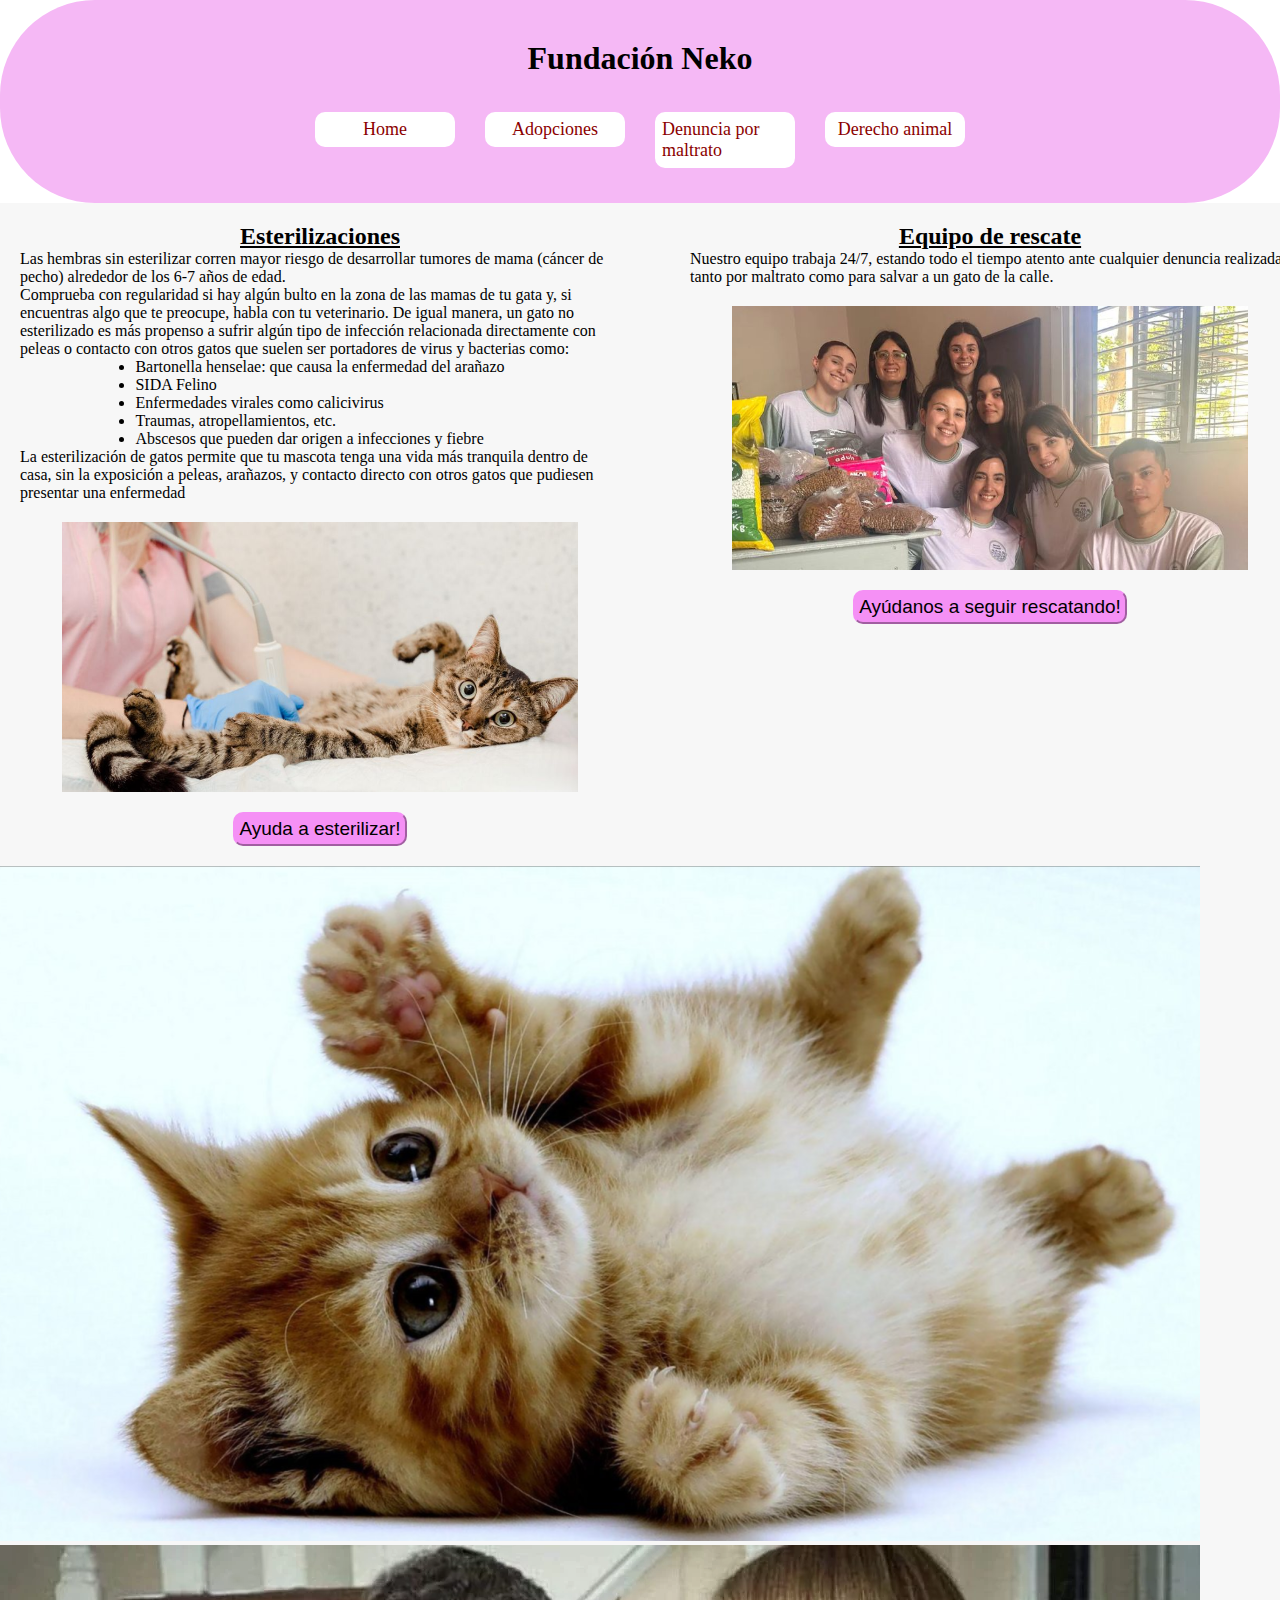
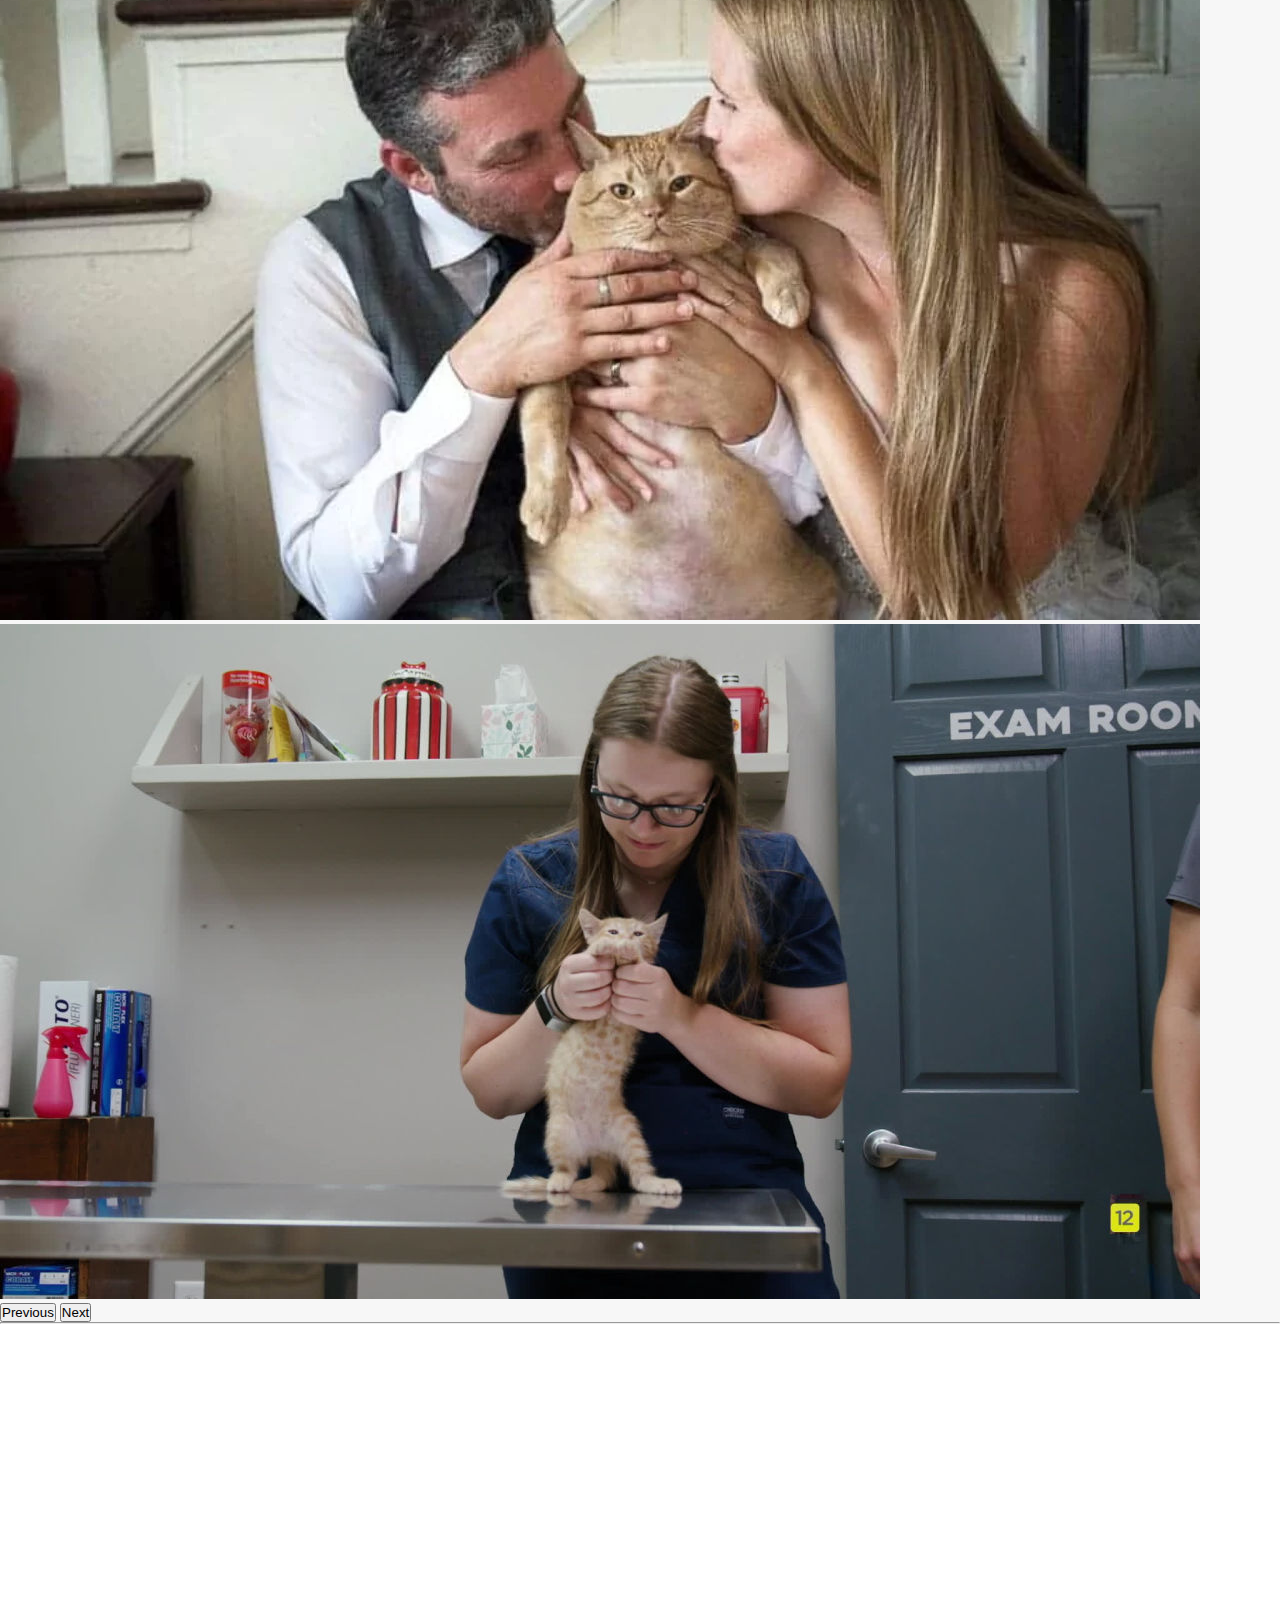
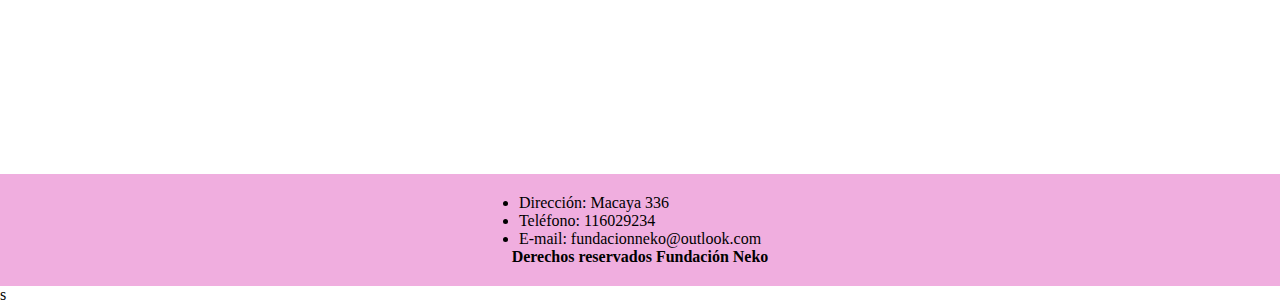
<file: pages/donacion.html>
<!DOCTYPE html>
<html lang="en">

<head>
    <meta charset="UTF-8">
    <meta name="viewport" content="width=device-width, initial-scale=1.0">
    <title>Donaciones</title>
    <link href="https://cdn.jsdelivr.net/npm/bootstrap@5.3.8/dist/css/bootstrap.min.css" rel="stylesheet" integrity="sha384-sRIl4kxILFvY47J16cr9ZwB07vP4J8+LH7qKQnuqkuIAvNWLzeN8tE5YBujZqJLB" crossorigin="anonymous">
    <link rel="stylesheet" href="../css/style.css">
</head>
<body>
    <header>
        <h1>Fundación Neko</h1>
        <nav class="link2">
            <ul>
                <li>
                    <a href="../index.html">Home</a>
                </li>
                <li>
                    <a href="./adoptar.html">Adopciones</a>
                </li>
                <li>
                    <a href="./denuncias.html">Denuncia por maltrato</a>
                </li>
                <li>
                    <a href="./derechoanimal.html">Derecho animal</a>
                </li>
            </ul>
        </nav>
    </header>
    <main>
        <section class="cuerpo">
            <div class="ester1">
                <h2>Esterilizaciones</h2>
                <p>Las hembras sin esterilizar corren mayor riesgo de desarrollar tumores de mama (cáncer
                    de pecho) alrededor de los 6-7 años de edad.
                    <br>Comprueba con regularidad si hay algún bulto en la zona de las mamas de tu gata y, si encuentras
                    algo que te preocupe, habla con tu veterinario.
                    De igual manera, un gato no esterilizado es más propenso a sufrir algún tipo de infección
                    relacionada directamente con peleas o contacto con otros gatos que suelen ser portadores de virus y
                    bacterias como:
                </p>
                <ul>
                    <li>Bartonella henselae: que causa la enfermedad del arañazo</li>
                    <li>SIDA Felino</li>
                    <li>Enfermedades virales como calicivirus</li>
                    <li>Traumas, atropellamientos, etc.</li>
                    <li>Abscesos que pueden dar origen a infecciones y fiebre</li>
                </ul>
                <p>La esterilización de gatos permite que tu mascota tenga una vida más tranquila dentro de casa, sin la
                    exposición a peleas, arañazos, y contacto directo con otros gatos que pudiesen presentar una
                    enfermedad
                </p>
                <img class="ester2" src="../image/gatoesterilizacion-29.jpg" alt="Gatito esterilizado">
                <button class="boton">Ayuda a esterilizar!</button>
            </div>
            <div class="ester1">
                <h2>Equipo de rescate</h2>
                <p>Nuestro equipo trabaja 24/7, estando todo el tiempo atento ante cualquier denuncia realizada tanto
                    por maltrato como para salvar a un gato de la calle.
                </p>
                <img class="ester2" src="../image/grupo-dos-web-3b1040.jpg" alt="Equipo de rescate">
                <button class="boton">Ayúdanos a seguir rescatando!</button>
            </div>
        </section>
        <section>
            <div id="carouselExampleFade" class="carousel slide carousel-fade ester3">
                <div class="carousel-inner">
                    <div class="carousel-item active">
                        <img src="../image/michi1.jpg" class="d-block w-100" alt="gatitonaranja">
                    </div>
                    <div class="carousel-item">
                        <img src="../image/michi2.jpg" class="d-block w-100" alt="gatitoydueña">
                    </div>
                    <div class="carousel-item">
                        <img src="../image/michi3.jpg" class="d-block w-100" alt="veterinario">
                    </div>
                </div>
                <button class="carousel-control-prev" type="button" data-bs-target="#carouselExampleFade" data-bs-slide="prev">
                    <span class="carousel-control-prev-icon" aria-hidden="true"></span>
                    <span class="visually-hidden">Previous</span>
                </button>
                <button class="carousel-control-next" type="button" data-bs-target="#carouselExampleFade" data-bs-slide="next">
                    <span class="carousel-control-next-icon" aria-hidden="true"></span>
                    <span class="visually-hidden">Next</span>
                 </button>
            </div>
        </section>
    </main>
    <hr>
    <aside>
        <div class="mapa">
            <iframe
            src="https://www.google.com/maps/embed?pb=!4v1763528163254!6m8!1m7!1sa3dBkswBoqMpxd2LDzC5KQ!2m2!1d-35.12043183327302!2d-60.49271686217921!3f143.1950893273045!4f-8.36155880416824!5f0.7820865974627469"
            width="600" height="450" style="border:0;" allowfullscreen="" loading="lazy"
            referrerpolicy="no-referrer-when-downgrade"></iframe>
        </div>
    </aside>   
    <footer>
        <ul>
            <li>Dirección: Macaya 336</li>
            <li>Teléfono: 116029234</li>
            <li>E-mail: fundacionneko@outlook.com</li>
        </ul>
        <p><strong>Derechos reservados Fundación Neko</strong></p>
    </footer>
    <script src="https://cdn.jsdelivr.net/npm/bootstrap@5.3.8/dist/js/bootstrap.bundle.min.js" integrity="sha384-FKyoEForCGlyvwx9Hj09JcYn3nv7wiPVlz7YYwJrWVcXK/BmnVDxM+D2scQbITxI" crossorigin="anonymous"></script>s
</body>
</html>
</file>
<file: css/style.css>
* {
  margin: 0;
  padding: 0;
  box-sizing: border-box;
}

body {
  display: flex;
  flex-direction: column;
}

.ester4 {
  display: flex;
  justify-content: center;
  max-width: 100%;
}
.ester4 .ester3 {
  width: 40%;
  margin: 70px;
}

header {
  display: flex;
  flex-direction: column;
  background-color: #f5b8f5;
  padding: 20px 5px;
  border-radius: 95px;
}
header nav ul {
  list-style: none;
  display: flex;
  justify-content: center;
}
header nav ul li a {
  display: flex;
  flex-direction: column;
  align-items: center;
  font-size: 18px;
  text-decoration: none;
  color: darkred;
  margin: 15px;
  padding: 7px;
  width: 140px;
  background-color: white;
  border-radius: 10px;
}
header nav ul li a:hover {
  background-color: aliceblue;
  color: black;
  border-radius: 10px;
  box-shadow: 5px 5px 10px grey;
}
header h1 {
  text-align: center;
  padding: 20px;
}

main {
  display: flex;
  flex-direction: column;
  background-color: #f7f7f7;
}
main h2 {
  text-align: center;
  text-decoration: underline;
}
main .esqcat2 {
  display: flex;
  flex-direction: column;
  align-items: center;
  text-align: center;
  padding: 20px 10px;
}

.origen {
  display: flex;
  flex-direction: column;
  align-items: flex-start;
  width: 70%;
}

footer {
  display: flex;
  flex-direction: column;
  padding: 20px;
  align-items: center;
  background-color: #f0aedf;
}

.cuerpoadopcion {
  background-color: rgb(231, 148, 192);
}
.cuerpoadopcion .adopcionescat {
  display: flex;
  justify-content: space-around;
  margin: 25px;
  text-align: center;
}
.cuerpoadopcion .adopcionescat .img1 {
  border-radius: 30px;
}
.cuerpoadopcion .adopcionescat .adopt1 {
  background-color: antiquewhite;
  border-radius: 25%;
  justify-content: space-around;
  margin: 20px;
  padding: 10px;
  display: flex;
  flex-direction: column;
  align-items: center;
  text-align: center;
}

.videocat {
  display: flex;
  justify-content: center;
  padding: 20px;
  max-width: 100%;
}

.cuerpo {
  display: grid;
  grid-template-columns: repeat(2, 50%);
  gap: 30px;
}
.cuerpo .ester1 {
  display: flex;
  flex-direction: column;
  align-items: center;
  padding: 20px;
}
.cuerpo .ester2 {
  width: 86%;
  margin: 20px;
}

.boton {
  background-color: rgb(245, 144, 245);
  border-radius: 10px;
  border-color: rgb(245, 144, 245);
  font-size: 19px;
  padding: 4px;
}
.boton:hover {
  background-color: rgb(247, 247, 247);
  color: rgb(24, 23, 23);
  border-radius: 20px;
  box-shadow: 5px 5px 10px rgb(14, 13, 13);
  border-color: aliceblue;
}

.mapa {
  display: flex;
  justify-content: center;
  max-width: 100%;
}
.mapa main iframe {
  width: 100%;
}

.items1 {
  display: flex;
  flex-direction: column;
  align-items: center;
}

.minino {
  display: flex;
  justify-content: center;
  text-align: center;
}

.blanquito {
  max-width: 100%;
}

h3 {
  text-align: center;
}

h4 {
  text-align: center;
  padding: 20px;
}

.michi1 {
  display: flex;
  justify-content: center;
  padding: 20px;
}

.michi2 {
  text-align: center;
  align-items: center;
}

.michi3 {
  display: flex;
  flex-direction: column;
  align-items: center;
  padding: 20px;
}

@media (max-width: 550px) {
  nav ul {
    display: flex;
    flex-direction: column;
    align-items: center;
  }
}
@media (max-width: 720px) {
  .cuerpo {
    display: flex;
    flex-direction: column;
    align-items: center;
  }
}
@media (max-width: 890px) {
  nav ul {
    display: flex;
    flex-direction: column;
    align-items: center;
  }
  .adopcionescat {
    flex-direction: column;
    align-items: center;
    width: 80vw;
  }
  .adopcionescat .img1 {
    width: 90%;
    height: 310px;
  }
  .adopcionescat .adopt2 {
    width: 70vw;
  }
}

/*# sourceMappingURL=style.css.map */
</file>
